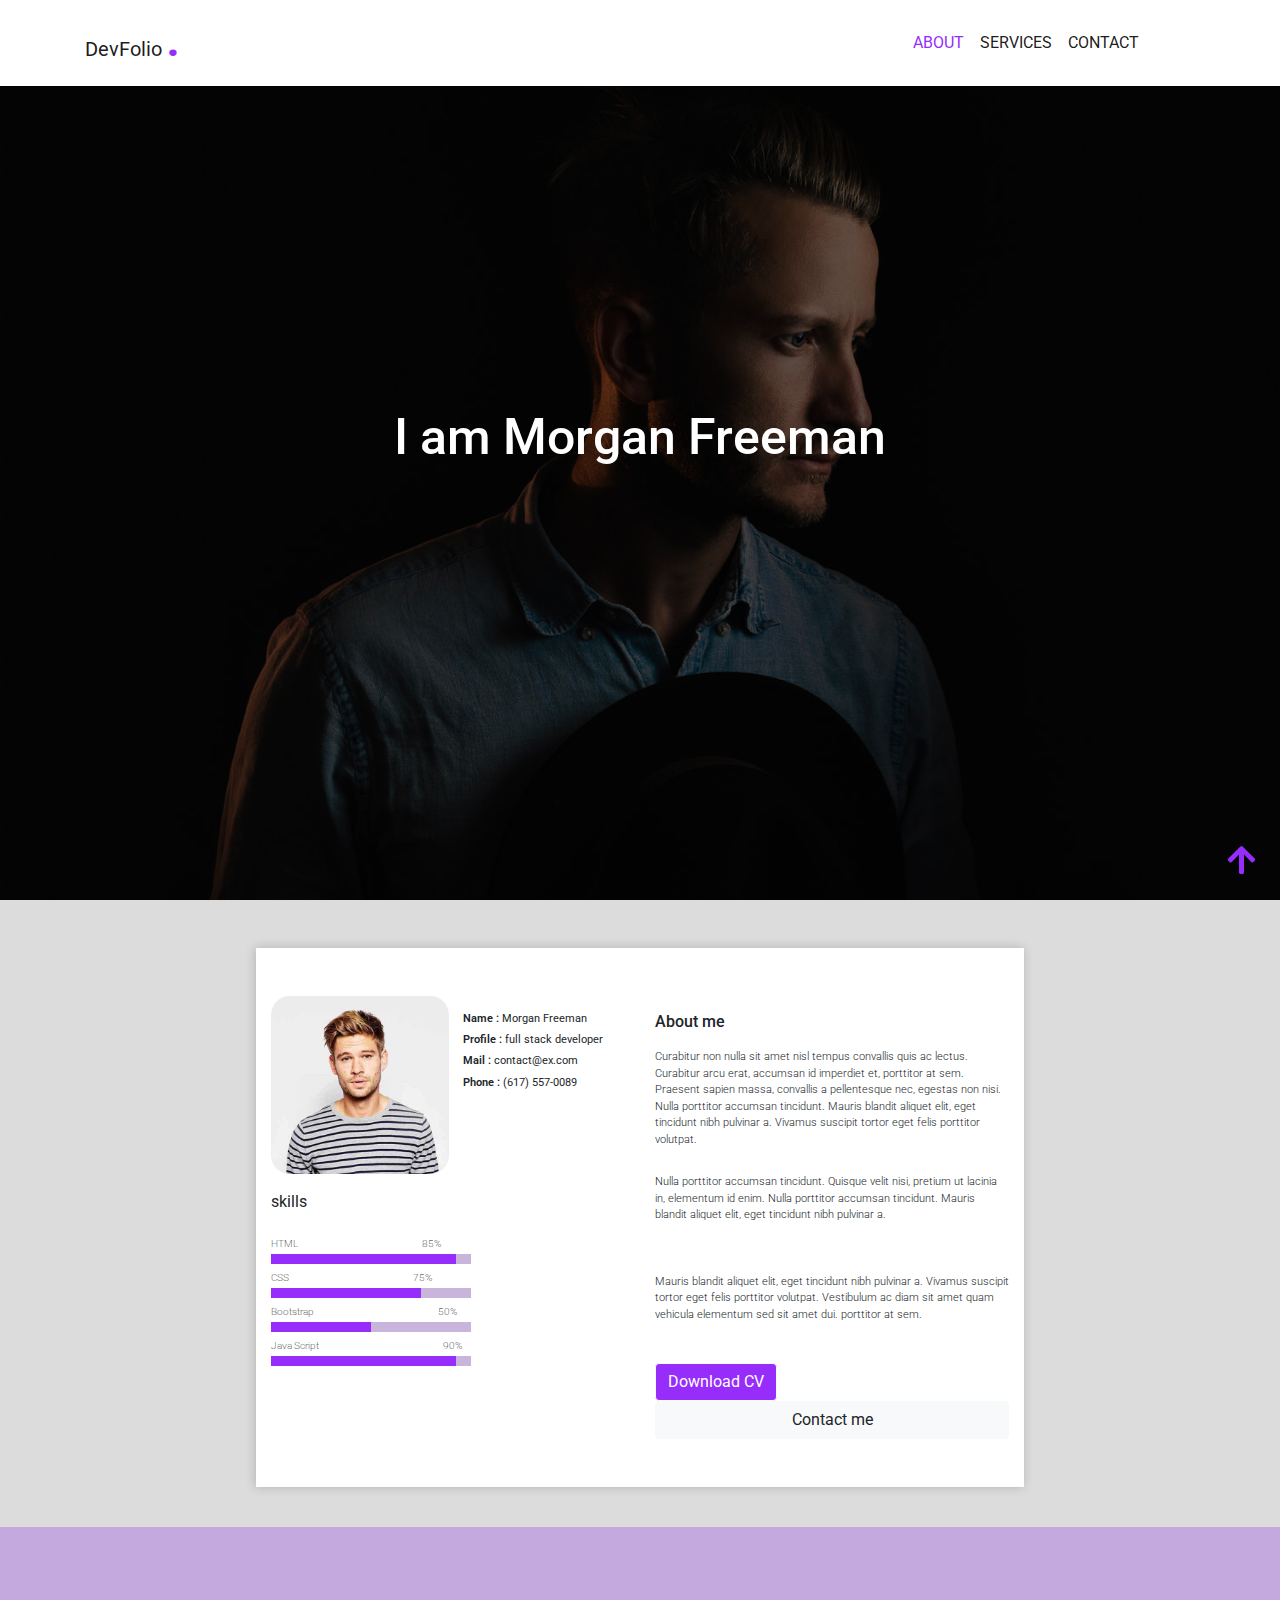
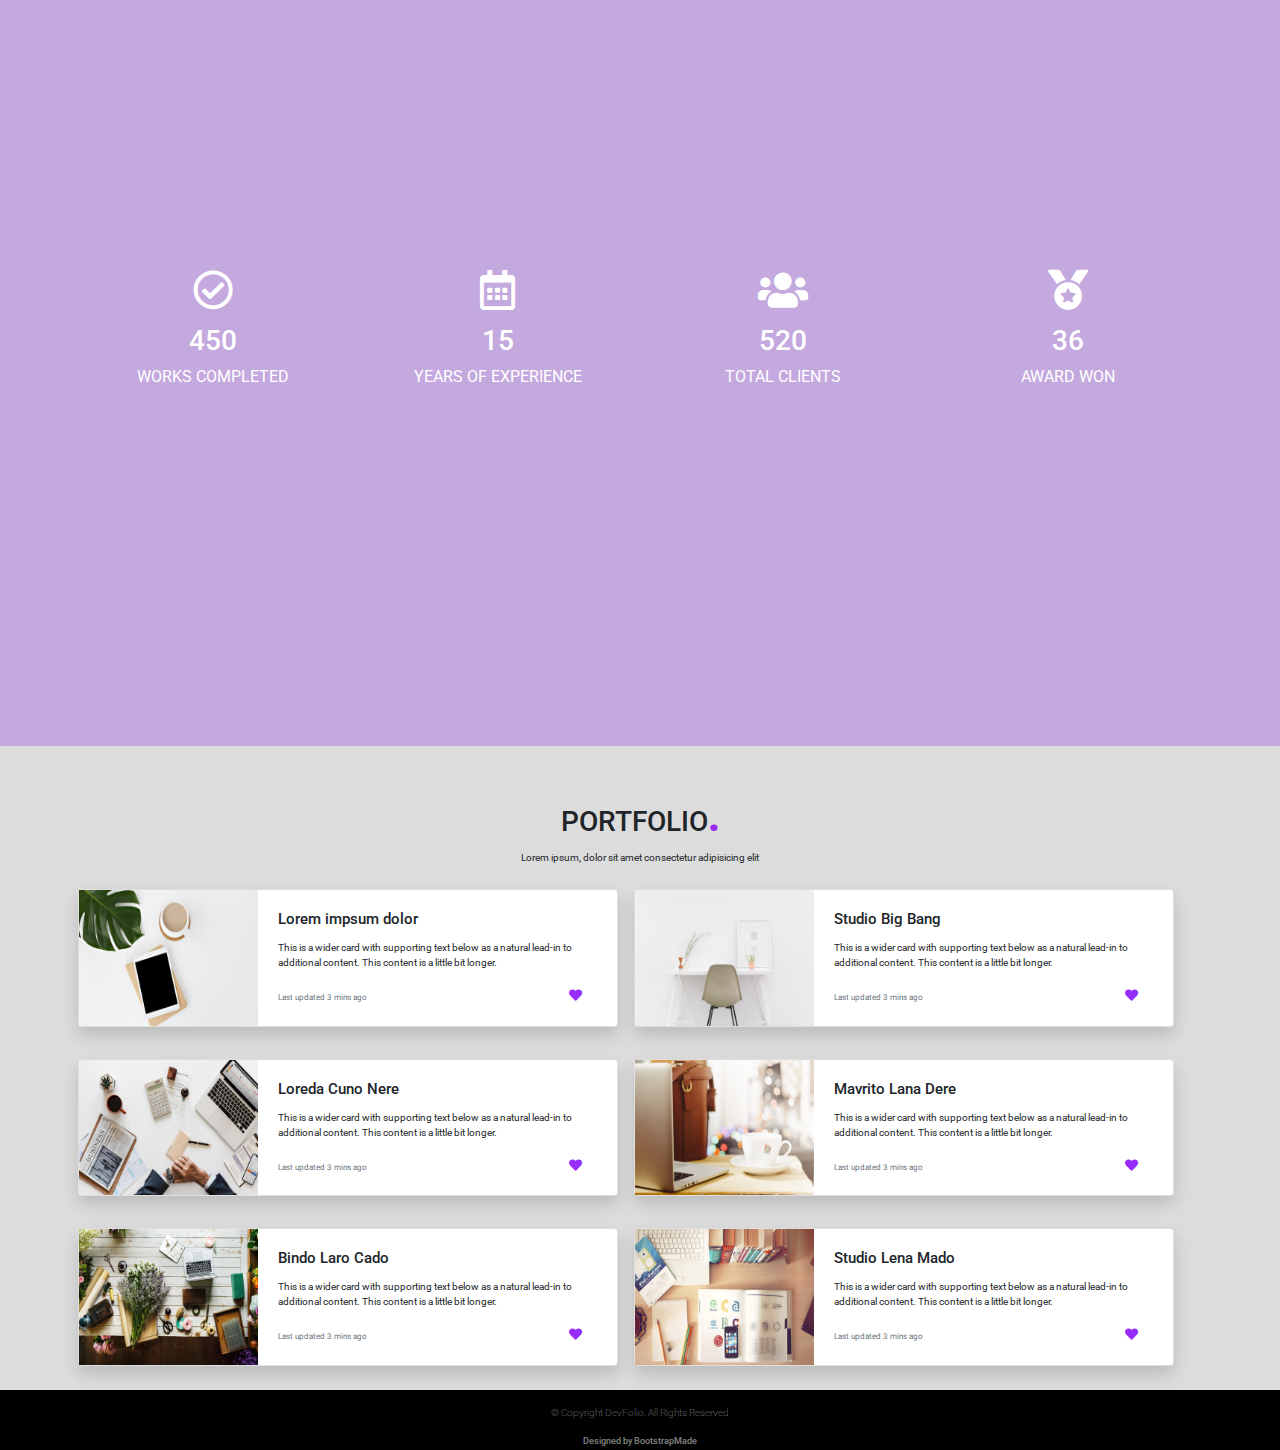
<file: index.html>
<!DOCTYPE html>
<html lang="en">
<head>
<link rel="icon" href="image/logo.PNG">
    <meta charset="UTF-8">
    <meta http-equiv="X-UA-Compatible" content="IE=edge">
    <meta name="viewport" content="width=device-width, initial-scale=1.0">
    <title>DevFolio</title>

    <script src="js/jquery-3.6.0.min.js"></script>
    <script src="js/popper.min.js"></script>
    <script src="js/bootstrap.min.js"></script>

    <link rel="preconnect" href="https://fonts.googleapis.com">
    <link rel="preconnect" href="https://fonts.gstatic.com" crossorigin>
    <link href="https://fonts.googleapis.com/css2?family=Roboto:wght@500&display=swap" rel="stylesheet">

    <link rel="stylesheet" href="css/bootstrap.min.css">
    <link rel="stylesheet" href="css/all.min.css">
    <link rel="stylesheet" href="css/style.css">
</head>

<body>   
<!-- -----------------------------------------------------------------------DIV 1  LANDEING PAGE------------------------------------------------------------------------>
 
<header class="vw-100 ">

 <!--1-->   <nav class="navbar navbar-expand-lg navbar-light bg-transport fixed-top  ">
        <div class="container">
          <a class="navbar-brand" href="#">DevFolio <span class="s1">.</span></a>
            <button class="navbar-toggler" type="button" data-toggle="collapse" data-target="#navbarSupportedContent" aria-controls="navbarSupportedContent" aria-expanded="false" aria-label="Toggle navigation">
              <span class="navbar-toggler-icon"></span>
            </button>
    
            <div class="collapse navbar-collapse" id="navbarSupportedContent">
              <ul class="navbar-nav ml-auto pl-5  pr-5 ">
                
                <li class="nav-item active">
                  <a class="nav-link abb" href="index.html">ABOUT <span class="sr-only">(current)</span></a>
                </li>
                <li class="nav-item active">
                  <a class="nav-link" href="Ptwo.html">SERVICES <span class="sr-only">(current)</span></a>
                </li>
              
                <li class="nav-item active">
                  <a class="nav-link" href="contact.html">CONTACT <span class="sr-only">(current)</span></a>
                </li>  
              </ul>
            </div>
        </div>
    </nav>
    
 <!--2--> <div class="opacity vw-100 vh-100 d-flex justify-content-center align-items-center">
              <div class="caption text-center text-white">
                <h1>I am Morgan Freeman</h1>
                <h2></h2>
              </div>
          </div>

<i class="fas fa-arrow-up fa-2x d-flex fixed-bottom flex-row-reverse mr-4 mb-4 "></i>

</header>

<!-- --------------------------------------------------------------------DIV 2 PORTOFOLIO CV---------------------------------------------------------------------------- -->


<section class="sec1">

  <div class="container cont mt-5 d-flex justify-content-center align-items-center w-100%">
<div class="row my-5 ">

      <div class="col-xl-6 col-lg-12 col-md-12  col- col-sm-12">
       <div class="row name">

         <div class="col-6">
         <div class="image">
           <img src="image/1 (1).jpg" alt="">
         </div>
         </div>

         <div class="col-xl-6 col-lg-6 col-md-12 col-sm-12 mt-3">
          <h5> <span class="s2">Name :</span> Morgan Freeman</h5>
          <h5><span class="s2">Profile :</span> full stack developer</h5>
          <h5><span class="s2">Mail :</span> contact@ex.com</h5>
          <h5><span class="s2">Phone :</span> (617) 557-0089</h5>
         </div>

         
       <div class="container-fluid mt-3">
         <p>skills</p>
         
         <span class="s3">HTML</span>   
         <span class="s31">85%</span>
         <div class="purpul1">
           <div class="purpul2">

           </div>
         </div>

         <span class="s3">CSS</span>   
         <span class="s31">75%</span>
         <div class="purpul1">
           <div class="purpul2 w-75">
             
           </div>
         </div>

         <span class="s3">Bootstrap</span>   
         <span class="s31">50%</span>
         <div class="purpul1">
           <div class="purpul2 w-50">
             
           </div>
         </div>

         <span class="s3">Java Script</span>   
         <span class="s31">90%</span>
         <div class="purpul1">
           <div class="purpul2 w-90">
             
           </div>
         </div>

       </div>

       </div>
      </div>

      <div class="col-6 about mt-3">

        <h6>About me </h6>
        
        <p>Curabitur non nulla sit amet nisl tempus convallis quis ac lectus. Curabitur arcu erat, accumsan id imperdiet et, porttitor at sem. Praesent sapien massa, convallis a pellentesque nec, egestas non nisi. Nulla porttitor accumsan tincidunt.

          Mauris blandit aliquet elit, eget tincidunt nibh pulvinar a. Vivamus suscipit tortor eget felis porttitor volutpat. 
          
          <br>
          <p>Nulla porttitor accumsan tincidunt. Quisque velit nisi, pretium ut lacinia in, elementum id enim. Nulla porttitor accumsan tincidunt. Mauris blandit aliquet elit, eget tincidunt nibh pulvinar a.</p>
          <br>
          <p>Mauris blandit aliquet elit, eget tincidunt nibh pulvinar a. Vivamus suscipit tortor eget felis porttitor volutpat. Vestibulum ac diam sit amet quam vehicula elementum sed sit amet dui. porttitor at sem.

          </p>
          <br>
          <!-- <button type="button" class="btn btn-primary btdc">Download CV</button> -->
          <button type="button" class="btn btn-light bb">Download CV</button>
          <button type="button" class="btn btn-light cc">Contact me</button>

        </div>

      
      

  </div>
 </div>

</section>

<!-- ------------------------------------------------------------------DIV 3 background fixd ---------------------------------------------------------------------->

<section>
  <div class="backgroundfix">
<div class="opac2 d-flex justify-content-center align-items-center">
<div class="container text-center text-white ">
  <div class="row ">
    <div class="col-lg-3 col-md-6 col-sm-6 col-xs-6">
     <h1> <i class="far fa-check-circle"></i></h1>
      <h3>450</h3>
      <p> WORKS COMPLETED</p>
    </div>
    <div class="col-lg-3 col-md-6 col-sm-6 col-xs-6">
      <h1><i class="far fa-calendar-alt"></i></h1>
      <h3>15</h3>
      <p> YEARS OF EXPERIENCE</p>
    </div>
    <div class="col-lg-3 col-md-6 col-sm-6 col-xs-6">
      <h1><i class="fas fa-users"></i></h1>
      <h3>520</h3>
      <p> TOTAL CLIENTS</p>
    </div>
    <div class="col-lg-3 col-md-6 col-sm-6 col-xs-6 ">
      <h1><i class="fas fa-medal"></i></h1>
      <h3>36</h3>
      <p> AWARD WON</p>
    </div>
  </div>
</div>
  </div>
</section>


<!-- ------------------------------------------------------------------DIV 4 PORTOFOLIO PROJECT ---------------------------------------------------------------------->



<section class="sec2">
  <div class="capfolio m-auto text-center my-5">
    <h3 class="mt-5">PORTFOLIO<span class="s1">.</span></h3>
  <p>Lorem ipsum, dolor sit amet consectetur adipisicing elit</p>
  </div>
  
 <div class="container">

  <div class="row">

    <div class="col-l-6 m-2 ct ">
      <div class="card shadow mb-3" style="max-width: 540px;">
        <div class="row no-gutters">
          <div class="col-md-4">
            <img class="w-100 h-100" src="image/work-1.jpg" alt="...">
          </div>
          <div class="col-md-8">
            <div class="card-body">
              <h5 class="card-title">Lorem impsum dolor</h5>
              <p class="card-text">This is a wider card with supporting text below as a natural lead-in to additional content. This content is a little bit longer.</p>
              <p class="card-text"><small class="text-muted">Last updated 3 mins ago</small> <span class="s5"><i class="fas fa-heart"></i></span></p>
            </div>
          </div>
        </div>
      </div>
    </div>

    <div class="col-l-6 m-2 ct">
      <div class="card shadow mb-3" style="max-width: 540px;">
        <div class="row no-gutters">
          <div class="col-md-4">
            <img class="w-100 h-100" src="image/work-2.jpg" alt="...">
          </div>
          <div class="col-md-8">
            <div class="card-body">
              <h5 class="card-title">Studio Big Bang</h5>
              <p class="card-text">This is a wider card with supporting text below as a natural lead-in to additional content. This content is a little bit longer.</p>
              <p class="card-text"><small class="text-muted">Last updated 3 mins ago</small> <span class="s5"><i class="fas fa-heart"></i></span></p>
            </div>
          </div>
        </div>
      </div>
    </div>
    
    <div class="col-l-6 m-2 ct">
      <div class="card shadow mb-3" style="max-width: 540px;">
        <div class="row no-gutters">
          <div class="col-md-4">
            <img class="w-100 h-100" src="image/work-3.jpg" alt="...">
          </div>
          <div class="col-md-8">
            <div class="card-body">
              <h5 class="card-title">Loreda Cuno Nere</h5>
              <p class="card-text">This is a wider card with supporting text below as a natural lead-in to additional content. This content is a little bit longer.</p>
              <p class="card-text"><small class="text-muted">Last updated 3 mins ago</small> <span class="s5"><i class="fas fa-heart"></i></span></p>
            </div>
          </div>
        </div>
      </div>
    </div>

    <div class="col-l-6 m-2 ct">
      <div class="card shadow mb-3" style="max-width: 540px;">
        <div class="row no-gutters">
          <div class="col-md-4">
            <img class="w-100 h-100" src="image/work-4.jpg" alt="...">
          </div>
          <div class="col-md-8">
            <div class="card-body">
              <h5 class="card-title">Mavrito Lana Dere</h5>
              <p class="card-text">This is a wider card with supporting text below as a natural lead-in to additional content. This content is a little bit longer.</p>
              <p class="card-text"><small class="text-muted">Last updated 3 mins ago</small> <span class="s5"><i class="fas fa-heart"></i></span></p>
            </div>
          </div>
        </div>
      </div>
    </div>

    <div class="col-l-6 m-2">
      <div class="card shadow mb-3" style="max-width: 540px;">
        <div class="row no-gutters">
          <div class="col-md-4">
            <img class="w-100 h-100" src="image/work-5.jpg" alt="...">
          </div>
          <div class="col-md-8">
            <div class="card-body">
              <h5 class="card-title">Bindo Laro Cado</h5>
              <p class="card-text">This is a wider card with supporting text below as a natural lead-in to additional content. This content is a little bit longer.</p>
              <p class="card-text"><small class="text-muted">Last updated 3 mins ago</small> <span class="s5"><i class="fas fa-heart"></i></span></p>
            </div>
          </div>
        </div>
      </div>
    </div>

    <div class="col-l-6 m-2">
      <div class="card shadow mb-3" style="max-width: 540px;">
        <div class="row no-gutters">
          <div class="col-md-4">
            <img class="w-100 h-100" src="image/work-6.jpg" alt="...">
          </div>
          <div class="col-md-8">
            <div class="card-body">
              <h5 class="card-title">Studio Lena Mado</h5>
              <p class="card-text">This is a wider card with supporting text below as a natural lead-in to additional content. This content is a little bit longer.</p>
              <p class="card-text"><small class="text-muted">Last updated 3 mins ago</small> <span class="s5"><i class="fas fa-heart"></i></span></p>
            </div>
          </div>
        </div>
      </div>
    </div>
    
  </div>
 </div>
</section>







<footer>
  <div class="end w100 text-center">
<p>© Copyright DevFolio. All Rights Reserved</p>
<h6>Designed by BootstrapMade</h6>

  </div>
</footer>







</body>
</html>
</file>
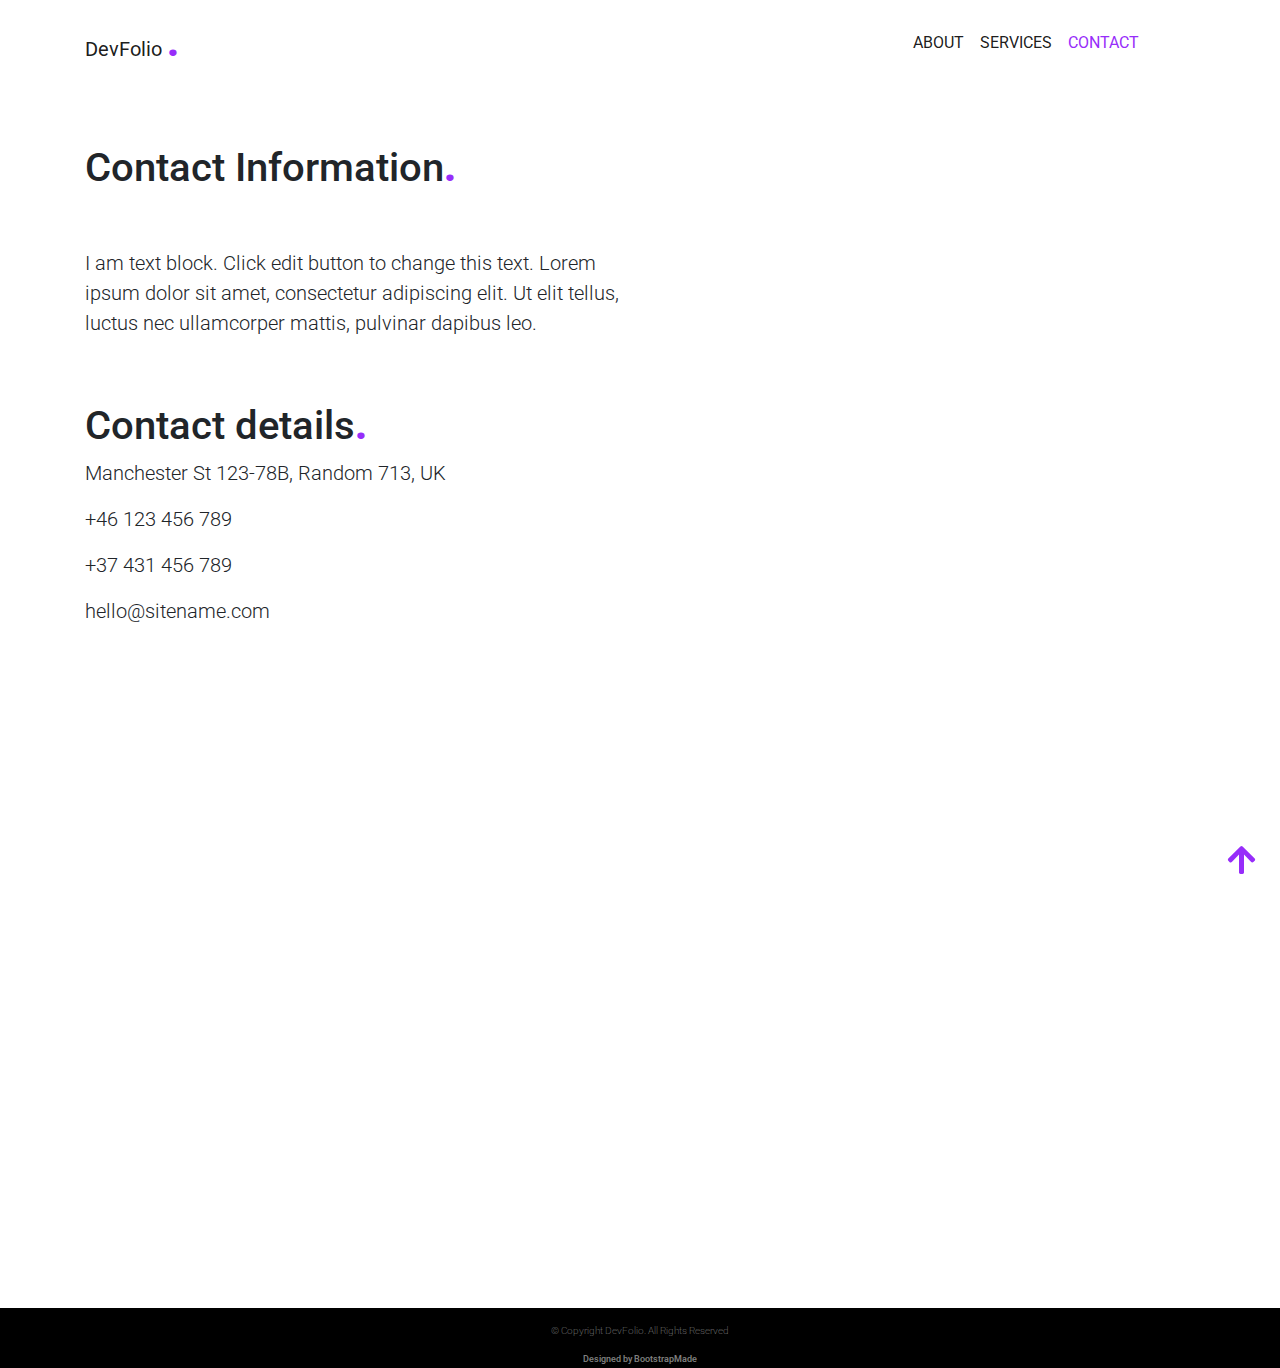
<file: contact.html>
<!DOCTYPE html>
<html lang="en">
<head>
<link rel="icon" href="image/logo.PNG">
    <meta charset="UTF-8">
    <meta http-equiv="X-UA-Compatible" content="IE=edge">
    <meta name="viewport" content="width=device-width, initial-scale=1.0">
    <title>DevFolio</title>

    
    <script src="js/jquery-3.6.0.min.js"></script>
    <script src="js/popper.min.js"></script>
    <script src="js/bootstrap.min.js"></script>

    <link rel="preconnect" href="https://fonts.googleapis.com">
    <link rel="preconnect" href="https://fonts.gstatic.com" crossorigin>
    <link href="https://fonts.googleapis.com/css2?family=Roboto:wght@500&display=swap" rel="stylesheet">

    <link rel="stylesheet" href="css/bootstrap.min.css">
    <link rel="stylesheet" href="css/all.min.css">
    <link rel="stylesheet" href="css/style.css">
    
</head>
<body>
    

  
    

  <header class="vw-100  ">

    <!--1-->   <nav class="navbar navbar-expand-lg navbar-light bg-transport fixed-top mb-5 ">
      <div class="container">
        <a class="navbar-brand" href="#">DevFolio <span class="s1">.</span></a>
          <button class="navbar-toggler" type="button" data-toggle="collapse" data-target="#navbarSupportedContent" aria-controls="navbarSupportedContent" aria-expanded="false" aria-label="Toggle navigation">
            <span class="navbar-toggler-icon"></span>
          </button>
  
          <div class="collapse navbar-collapse" id="navbarSupportedContent">
            <ul class="navbar-nav ml-auto pl-5  pr-5 ">
              
              <li class="nav-item active">
                <a class="nav-link " href="index.html">ABOUT <span class="sr-only">(current)</span></a>
              </li>
              <li class="nav-item active">
                <a class="nav-link " href="Ptwo.html">SERVICES <span class="sr-only">(current)</span></a>
              </li>
              
              <li class="nav-item active">
                <a class="nav-link abb" href="contact.html">CONTACT <span class="sr-only">(current)</span></a>
              </li>  
            </ul>
          </div>
      </div>
  </nav>
       <br> <br>
    <!--2--> <div class=" location pt-5">
      <div class="container pt-5">
        <div class="row ">

          <div class="col-xl-6 col-lg-6 col-md-12 col-sm-12">
 <h1>Contact Information<span class="s1">.</span></h1>
 <p class="py-5 fp">I am text block. Click edit button to change this text. Lorem ipsum dolor sit amet, consectetur adipiscing elit. Ut elit tellus, luctus nec ullamcorper mattis, pulvinar dapibus leo.</p>
          
 <h1>Contact details<span class="s1">.</span></h1>

 <div>
<p class="fp">Manchester St 123-78B, Random 713, UK</p>
<p class="fp">+46 123 456 789</p>
<p class="fp">+37 431 456 789</p>
<p class="fp">hello@sitename.com</p>
 </div>

</div>
  
          <div class="col-xl-6 col-lg-6 col-md-12 col-sm-12 ">
            <div class="map">
              <iframe src="https://www.google.com/maps/embed?pb=!1m18!1m12!1m3!1d3024.398595973786!2d-74.04216527939559!3d40.70924105128188!2m3!1f0!2f0!3f0!3m2!1i1024!2i768!4f13.1!3m3!1m2!1s0x89c2609ee82a1c03%3A0xe0e437daeab31cd7!2sLiberty%20House%20Restaurant%20and%20Events!5e0!3m2!1sen!2sus!4v1602844249645!5m2!1sen!2sus" width="600" height="400px" frameborder="0" style="border:0;" allowfullscreen="" aria-hidden="false" tabindex="0"></iframe>
      
          </div>
          </div>
        </div>
      </div>
      </div>
   
   <i class="fas fa-arrow-up fa-2x d-flex fixed-bottom flex-row-reverse mr-4 mb-4 "></i>
   
   </header>
   
<!-- ---------------------------------------------------DIV 2 --------------------------------------------- -->

<!-- <section class="contactme my-5 ">

  <div class="cap text-center my-5">
    <h1>Contact Us<span class="s1">.</span></h1>
    
  </div>

  <div class="container ca my-5 ">

    <div class="row my-2">

      <div class="col-12 mt-5 mb-2">
        <input type="email" class="form-control" id="exampleFormControlInput1" placeholder="Enter your name">
      </div>

    </div>

    <div class="row my-2">

      <div class="col-12 my-2">
        <input type="email" class="form-control" id="exampleFormControlInput1" placeholder="Enter your phone number">
      </div>

    </div>

    <div class="row my-2">

      <div class="col-12 my-2">
        <input type="email" class="form-control" id="exampleFormControlInput1" placeholder="enter your email">
      </div>

    </div>

    <div class="row mt-2 mb-3">

      <div class="col-12 my-2">
        <textarea class="form-control" id="exampleFormControlTextarea1" placeholder="send me any message here"  rows="7"></textarea>
      </div>

    </div>

    
    <div class="row ">

      <div class="col-12 mt-2 mb-2">
        <button type="button" class="btn btn-light bb cc">SEND it</button>
      </div>

    </div>
  </div>
  

</section> -->


 
  
    




<footer>
  <div class="end w100 text-center">
<p>© Copyright DevFolio. All Rights Reserved</p>
<h6>Designed by BootstrapMade</h6>

  </div>
</footer>


</body>
</html>
</file>
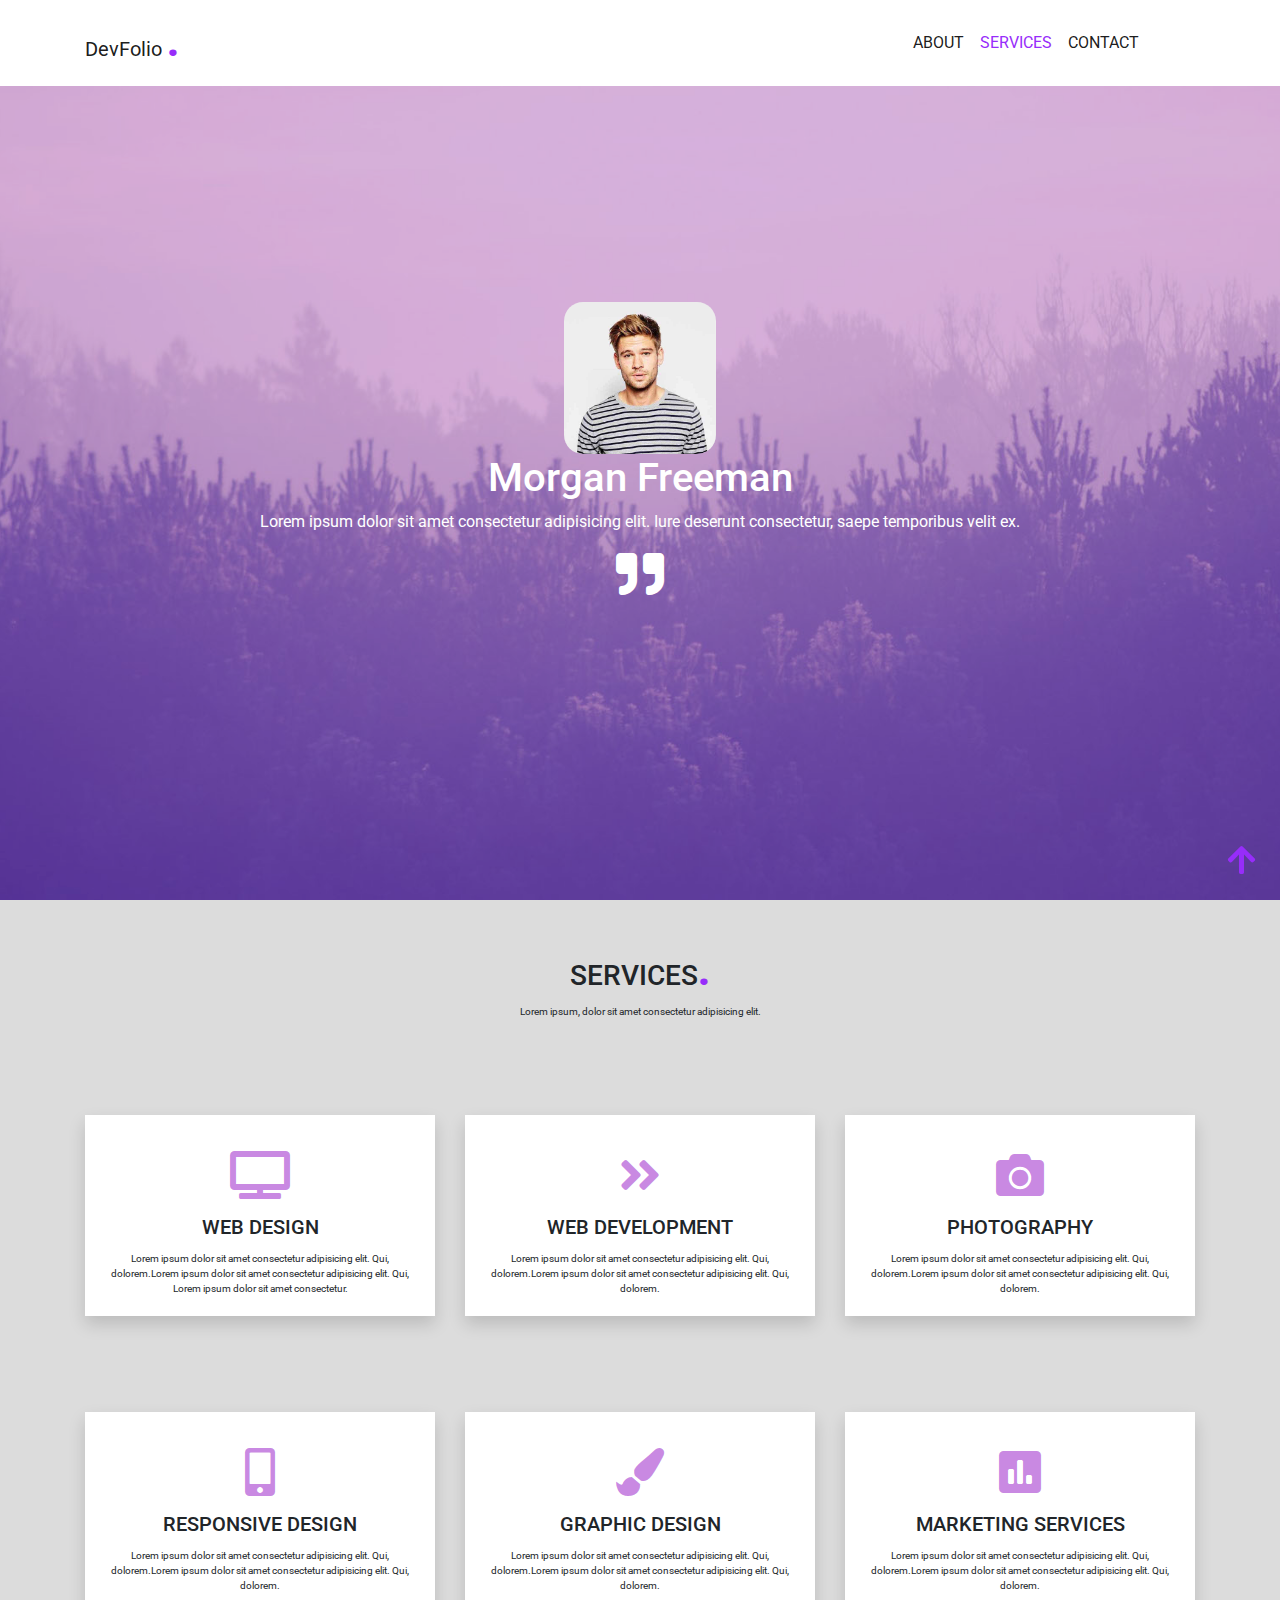
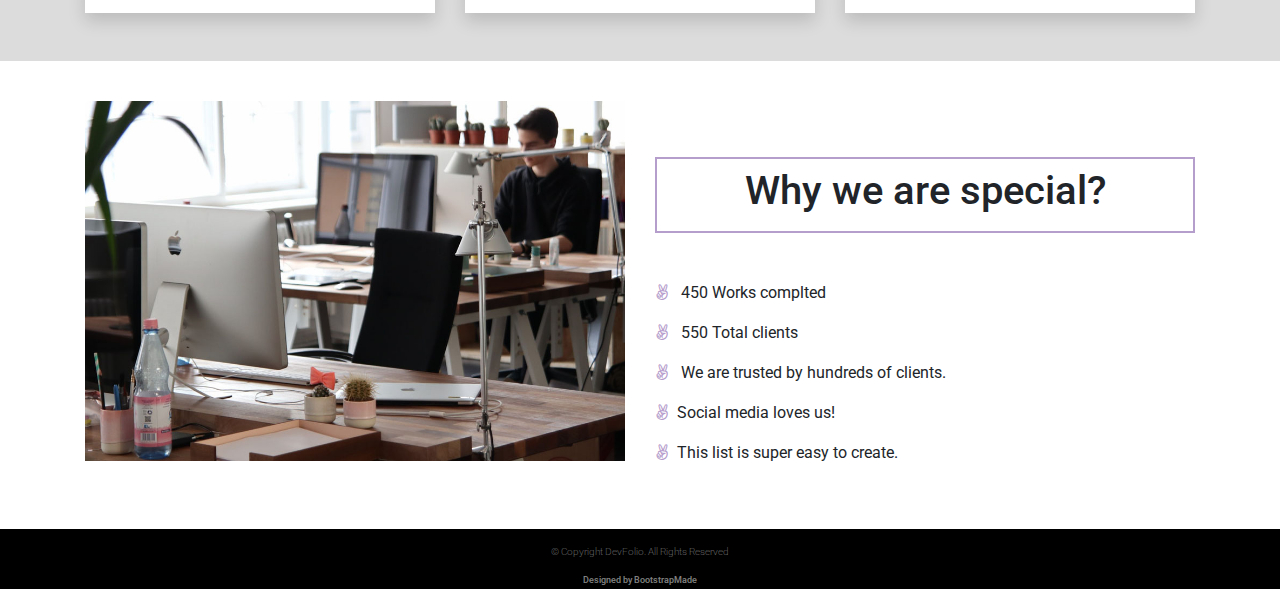
<file: Ptwo.html>
<!DOCTYPE html>
<html lang="en">
<head>
<link rel="icon" href="image/logo.PNG">
    <meta charset="UTF-8">
    <meta http-equiv="X-UA-Compatible" content="IE=edge">
    <meta name="viewport" content="width=device-width, initial-scale=1.0">
    <title>DevFolio</title>

    
    <script src="js/jquery-3.6.0.min.js"></script>
    <script src="js/popper.min.js"></script>
    <script src="js/bootstrap.min.js"></script>

    <link rel="preconnect" href="https://fonts.googleapis.com">
    <link rel="preconnect" href="https://fonts.gstatic.com" crossorigin>
    <link href="https://fonts.googleapis.com/css2?family=Roboto:wght@500&display=swap" rel="stylesheet">

    <link rel="stylesheet" href="css/bootstrap.min.css">
    <link rel="stylesheet" href="css/all.min.css">
    <link rel="stylesheet" href="css/style.css">
    
</head>
<body>
    
<header class="hed2  ">



  <nav class="navbar navbar-expand-lg navbar-light bg-transport fixed-top ">
    <div class="container">
      <a class="navbar-brand" href="#">DevFolio <span class="s1">.</span></a>
        <button class="navbar-toggler" type="button" data-toggle="collapse" data-target="#navbarSupportedContent" aria-controls="navbarSupportedContent" aria-expanded="false" aria-label="Toggle navigation">
          <span class="navbar-toggler-icon"></span>
        </button>

        <div class="collapse navbar-collapse" id="navbarSupportedContent">
          <ul class="navbar-nav ml-auto pl-5  pr-5 ">
            
            <li class="nav-item active">
              <a class="nav-link " href="index.html">ABOUT <span class="sr-only">(current)</span></a>
            </li>
            <li class="nav-item active">
              <a class="nav-link abb"Ptwo.html">SERVICES <span class="sr-only">(current)</span></a>
            </li>
           
            <li class="nav-item active">
              <a class="nav-link" href="contact.html">CONTACT <span class="sr-only">(current)</span></a>
            </li>  
          </ul>
        </div>
    </div>
</nav>


<!--  -->

<div class="opacy vw-100 vh-100 d-flex justify-content-center align-items-center">
  <div class="capti text-center text-white">
    <img  src="image/1 (1).jpg" alt="">
    <h1> Morgan Freeman</h1>
    <p>Lorem ipsum dolor sit amet consectetur adipisicing elit. Iure deserunt consectetur, saepe temporibus velit ex.</p>
    <i class="fas fa-quote-right fa-3x"></i>
  </div>
</div>

<i class="fas fa-arrow-up fa-2x d-flex fixed-bottom flex-row-reverse mr-4 mb-4 "></i>
</header>

<!-- -------------------------------------------DIV TWO------------------------------------------------------ -->

<section class="secpt ">
  <div class="capfolio m-auto text-center my-5 ">
    <h3 class="mt-5">SERVICES<span class="s1">.</span></h3>
  <p>Lorem ipsum, dolor sit amet consectetur adipisicing elit.</p>
  </div>
<div class="container mt-5">

<div class="row text-center df">
  <div class="col-lg-4 col-xl-4 col-md-6 col-sm-12 my-5 ct">


    <div class="card-body cbody shadow ">
      <i class="fas fa-tv fa-3x my-3 ft"></i>
      <h5 class="card-title">WEB DESIGN</h5>
      <p class="card-text">Lorem ipsum dolor sit amet consectetur adipisicing elit. Qui, dolorem.Lorem ipsum dolor sit amet consectetur adipisicing elit. Qui, Lorem ipsum dolor sit amet consectetur. </p>
    </div>


  </div>

  <div class="col-lg-4 col-xl-4 col-md-6 col-sm-12 my-5 ct">


    <div class="card-body cbody shadow ">
      <i class="fas fa-angle-double-right fa-3x my-3 ft"></i>
      <h5 class="card-title">WEB DEVELOPMENT</h5>
      <p class="card-text">Lorem ipsum dolor sit amet consectetur adipisicing elit. Qui, dolorem.Lorem ipsum dolor sit amet consectetur adipisicing elit. Qui, dolorem.</p>
    </div>


  </div>

  <div class="col-lg-4 col-xl-4 col-md-6 col-sm-12 my-5 ct">


    <div class="card-body cbody shadow ">
      <i class="fas fa-camera  fa-3x my-3 ft"></i>
      <h5 class="card-title">PHOTOGRAPHY</h5>
      <p class="card-text">Lorem ipsum dolor sit amet consectetur adipisicing elit. Qui, dolorem.Lorem ipsum dolor sit amet consectetur adipisicing elit. Qui, dolorem.</p>
    </div>


  </div>
</div>




<div class="row text-center df">
  <div class="col-lg-4 col-xl-4 col-md-6 col-sm-12 my-5 ct">


    <div class="card-body cbody shadow ">
      <i class="fas fa-mobile-alt  fa-3x my-3 ft"></i>
      <h5 class="card-title">RESPONSIVE DESIGN</h5>
      <p class="card-text">Lorem ipsum dolor sit amet consectetur adipisicing elit. Qui, dolorem.Lorem ipsum dolor sit amet consectetur adipisicing elit. Qui, dolorem.</p>
    </div>


  </div>

  <div class="col-lg-4 col-xl-4 col-md-6 col-sm-12 my-5 ct">


    <div class="card-body cbody shadow ">
      <i class="fas fa-paint-brush fa-3x my-3 ft"></i>
      <h5 class="card-title">GRAPHIC DESIGN</h5>
      <p class="card-text">Lorem ipsum dolor sit amet consectetur adipisicing elit. Qui, dolorem.Lorem ipsum dolor sit amet consectetur adipisicing elit. Qui, dolorem.</p>
    </div>


  </div>

  <div class="col-lg-4 col-xl-4 col-md-6 col-sm-12 my-5 ct">


    <div class="card-body cbody shadow ">
      <i class="fas fa-poll   fa-3x my-3 ft"></i>
      <h5 class="card-title">MARKETING SERVICES</h5>
      <p class="card-text">Lorem ipsum dolor sit amet consectetur adipisicing elit. Qui, dolorem.Lorem ipsum dolor sit amet consectetur adipisicing elit. Qui, dolorem.</p>
    </div>


  </div>
</div>
</div>
</section>

<!-- ----------------------------------------DIV 3 ------------------------------------------------ -->


<section class="w-100vw ">
<div class="spetial ">

<div class="container">
  <div class="row">

    <div class="col-xl-6 col-lg-6 col-md-12 col-sm-12">

  <img src="image/post-3.jpg" alt="">

    </div>

    <div class="col-xl-6 col-lg-6 col-md-12 col-sm-12 my-5">
     <div class="bor mt-5 p-2 text-center"><h1>Why we are special?</h1></div>
     <br><br>
     <p> <span><i class="fab fa-angellist pr-2"></i></span> 450 Works complted</p>
     <p> <span><i class="fab fa-angellist pr-2"></i></span> 550 Total clients</p>
     <p><span><i class="fab fa-angellist pr-2"></i></span> We are trusted by hundreds of clients.</p>
     <p> <span><i class="fab fa-angellist pr-2"></i></span>Social media loves us!</p>
     <p> <span><i class="fab fa-angellist pr-2"></i></span>This list is super easy to create.</p>
    </div>

  </div>
</div>

</div>


</section>











<footer>
  <div class="end w100 text-center">
<p>© Copyright DevFolio. All Rights Reserved</p>
<h6>Designed by BootstrapMade</h6>

  </div>
</footer>















</body>
</html>
</file>
<file: css/style.css>
body
{
    font-family: 'Roboto', sans-serif;
    background-color: gainsboro;
    overflow-x: hidden;
    
}

/* ----------------------------------------------------------------STYLE OF DIV 1 OF LANDING PAGE------------------------------------------------------------------- */
nav{
    background-color: white !important;
    height: auto;
}

header
{
    background-image: url(../image/intro-bg.jpg);
    background-size: cover;
    background-position: 50%;
}
.abb
{
    color: rgb(151, 45, 250)   !important ;

}

.opacity
{
    background-color: rgba(0, 0, 0, 0.537);
}

.caption h1
{
    font-size: 50px;
}
.caption h2
{   padding-top: 10px;
    font-family: -apple-system, BlinkMacSystemFont, 'Segoe UI', Roboto, Oxygen, Ubuntu, Cantarell, 'Open Sans', 'Helvetica Neue', sans-serif;
    font-weight: 300;
    font-size: 40px;
} h2::after
{
    content: '';
    animation: typing 1s  infinite alternate ;
}
@keyframes typing 
{
   0% {content: 'We|';}
   20% {content: 'Web|';}
   40% {content: 'Web De|';}
   60% {content: 'Web Desi|';}
   80% {content: 'Web Design|';}
   100% {content: 'Web Designer|';}
}
.fa-arrow-up
{
   
    color: rgb(151, 45, 250);
}
.s1
{
    color: rgb(151, 45, 250);
    font-weight: 900;
    font-size: 40px;
}

/* ------------------------------------------------------------------------------ DIV 2 CV ----------------------------------------------------------------------------------------- */


.cont
{
    width: 60%;
    background-color: white;
    
    box-shadow: -1px 0px 10px 0px rgb(0 0 0 / 19%);
   
}
.sec1 h5 
{
    font-size: 11px;
    font-family: -apple-system, BlinkMacSystemFont, 'Segoe UI', Roboto, Oxygen, Ubuntu, Cantarell, 'Open Sans', 'Helvetica Neue', sans-serif;
    font-weight: 400;
}
.image img 
{
    width: 110%;
    -webkit-border-radius: 19px;
-moz-border-radius: 19px;
border-radius: 19px;
}
.s2
{
    font-weight: 600;
}

.s3
{
    font-size: 10px;
    font-weight: 200;
    
}
.s31
{
    font-size: 10px;
    font-weight: 200;
    padding-left: 120px;
}
.purpul1
{
    width: 200px;
    height: 10px;
    background-color: rgba(140, 97, 181, 0.469);
}
.purpul2
{
    width: 185px;
    height: 10px;
    background-color: rgb(151, 45, 250);
}

.about p{
    font-weight: 300;
    font-family: -apple-system, BlinkMacSystemFont, 'Segoe UI', Roboto, Oxygen, Ubuntu, Cantarell, 'Open Sans', 'Helvetica Neue', sans-serif;
    font-size: 11px;
    padding-top: 10px;
}
.btdc
{  margin-top: 15px;
    font-weight: 100 ;
    background-color: rgb(151, 45, 250)   !important ;
    border: rgb(151, 45, 250)   !important ;
   

}
.bb 
{
    background-color: rgb(151, 45, 250)   !important ;
    color: white;
}
.cc:hover
{ background-color: rgb(151, 45, 250)   !important ;
    color: white;

}
.bb:hover
{
    background-color: white !important;
    color: black;
    /* border: black 1px solid !important ;
    border-radius: 5px; */
    transition: all ;
}
/* --------------------------------------------------------------------DIV 3 PORTOFOLIO PROJECT---------------------------------------------------------------- */

.backgroundfix
{
    background-image: url(../image/counters-bg.jpg);
    background-position: 50%;
    margin-top:40px ;
    background-size: cover;
    background-attachment: fixed;
    width: 100vw;
    height: 91vh;
    
}
.opac2
{
    background-color: rgba(137, 43, 226, 0.288);
    width: 100vw;
    height: 100%;
}
/* --------------------------------------------------------------------DIV 4 PORTOFOLIO PROJECT---------------------------------------------------------------- */
.capfolio
{
    font-size: 10px;
}

.sec2 h5
{
    font-size: 15px;
}
.sec2 p
{
    font-size: 10px;
}
.no-gutters
{
    overflow: hidden;
}
.sec2 .card:hover img
{
    transform: scale(1.1);
    transition: 1s;
}
.s5
{
   position: relative;
  left: 200px;
  font-size: 13px;
  color: rgb(151, 45, 250);
}

/* ---------------------------------------------------------------------------END -------------------------------------------------------------------- */
.end
{

    width: 100vw;
    background-color: black;
    height: 60px;
    color: rgba(255, 255, 255, 0.527);
    font-weight: 200;
}
.end p 
{
font-size: 10px;
padding-top: 15px;
}
.end h6
{
font-size: 9px;
}

/* =============================================END OF PAGE ONE=================================== */

/* *********************************************PAGE TWO  DIV  1 SERVICE********************************* */
.hed2
{
    background-image: url(../image/overlay-bg.jpg);
    background-position: 50%;
    background-size: cover;
    width: 100vw;
    height: 100vh;
    
}
.opacy
{
    background-color: rgba(137, 43, 226, 0.349);
    width: 100vw;
    height: 100vh;
    z-index: 50000;
}

.capti  img
{
    width: 20%;
    -webkit-border-radius: 19px;
-moz-border-radius: 19px;
border-radius: 19px;
}

/* -----------------------------------------------DIV 2----------------------------------- */
.df p
{
 font-family: -apple-system, BlinkMacSystemFont, 'Segoe UI', Roboto, Oxygen, Ubuntu, Cantarell, 'Open Sans', 'Helvetica Neue', sans-serif;
 font-size: 10px;
}

.ft
{
    color: rgba(141, 5, 194, 0.479);
    
}
.ct:hover .ft
{
    color: rgba(43, 6, 78, 0.774) ;
    transition: all ;
}

.cbody
{
    background-color: white;
}
/* ----------------------------------------DIV 3 ---------------------------------------  */
.spetial
{
    background-color: white;
    width: 100vw;
    
}
.spetial img
{
    margin-top: 40px;
    
    width: 100%;
    
}
.bor
{
    border: rgba(118, 73, 161, 0.541) 2px solid;
   
}
.spetial:hover .bor
{
    border: rgba(87, 5, 160, 0.925) 2px solid;
    transition: all ;
}
.fa-angellist
{
    color: rgba(118, 73, 161, 0.541);
}
.spetial:hover .fa-angellist
{
    color: rgba(87, 5, 160, 0.925) ;
    transition: all ;
}
/* ----------------------------------------------------PAGE 3 -------------------------------------- */
.location 
{
    background-color: white;
    width: 100vw; 
    height: 140vh;
}
.fp 
{
    font-family: -apple-system, BlinkMacSystemFont, 'Segoe UI', Roboto, Oxygen, Ubuntu, Cantarell, 'Open Sans', 'Helvetica Neue', sans-serif;
    font-weight: 300;
    font-size: 20px;
}

.ca 
{
    background-color: white;
    width: 100vw;
    height: 100vh;
    box-shadow: -1px 0px 10px 0px rgb(0 0 0 / 19%);
}
.cc{
width: 100%;
}
</file>
